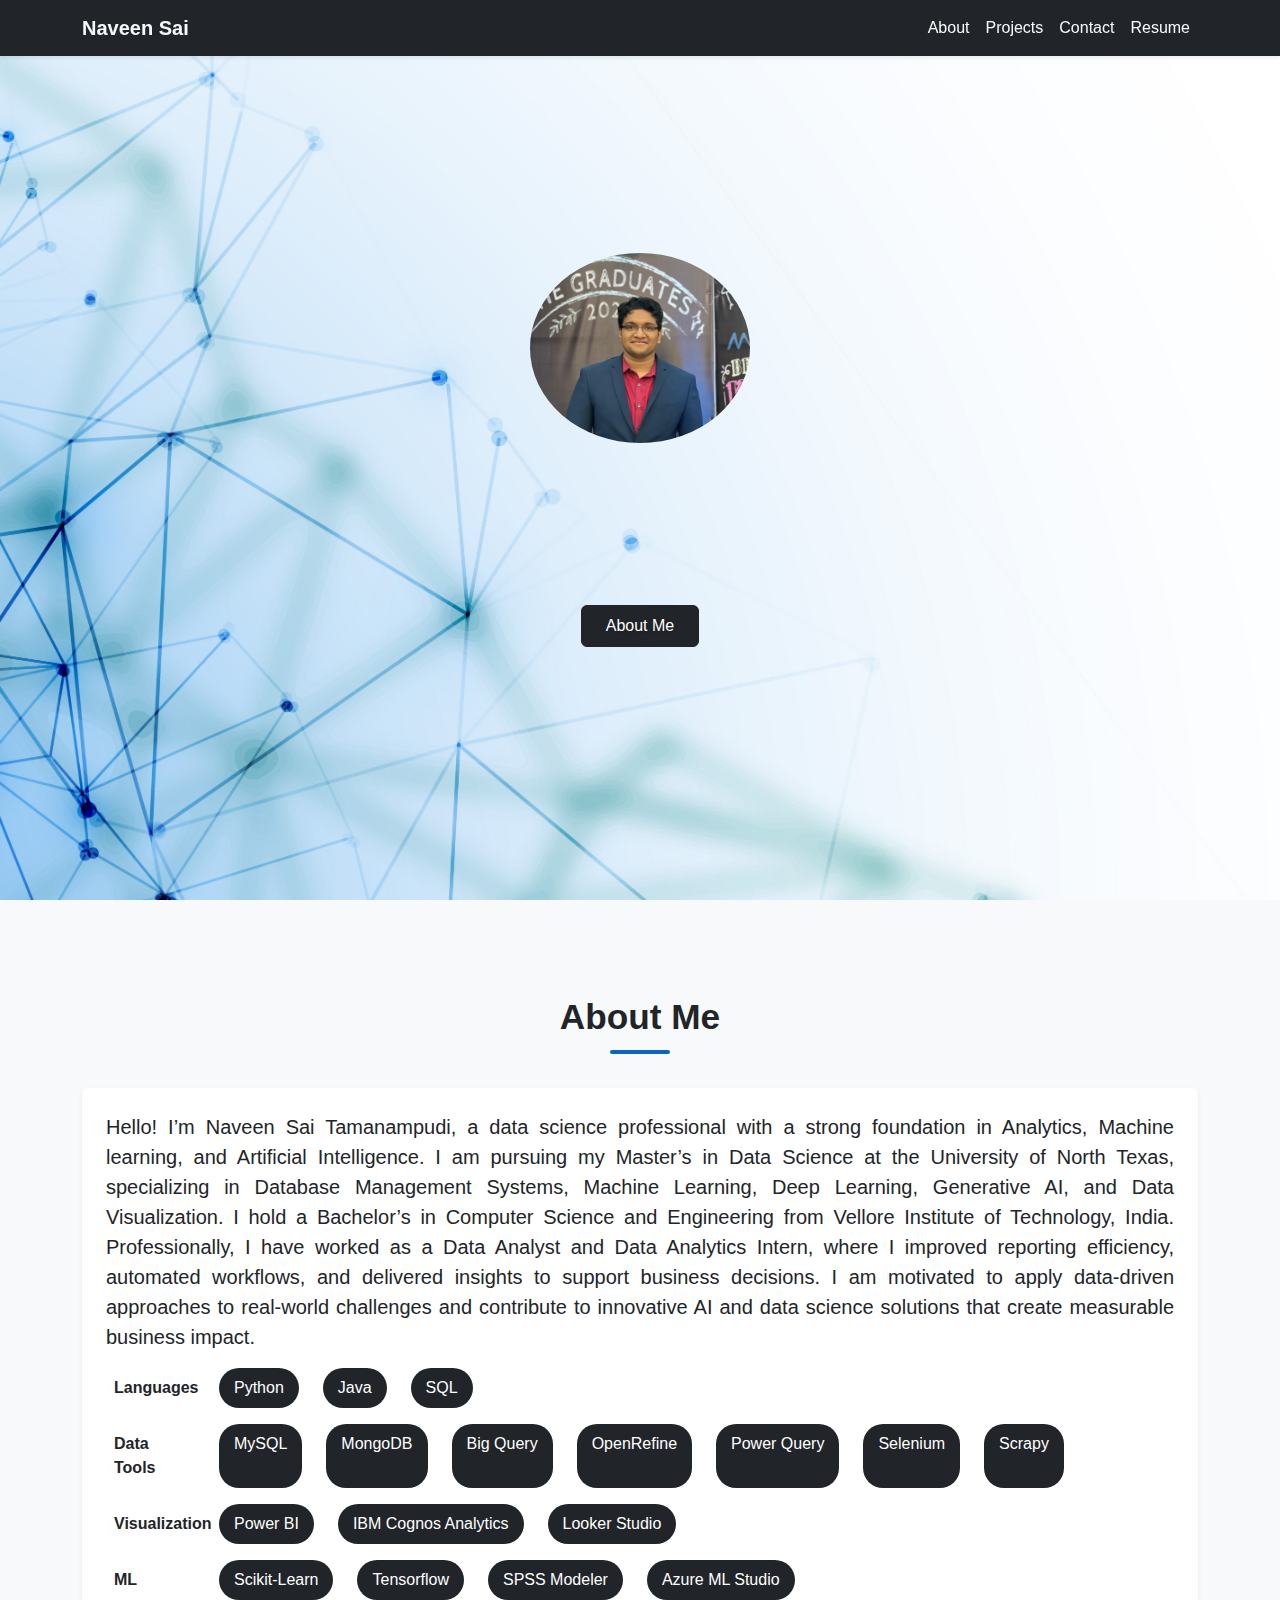
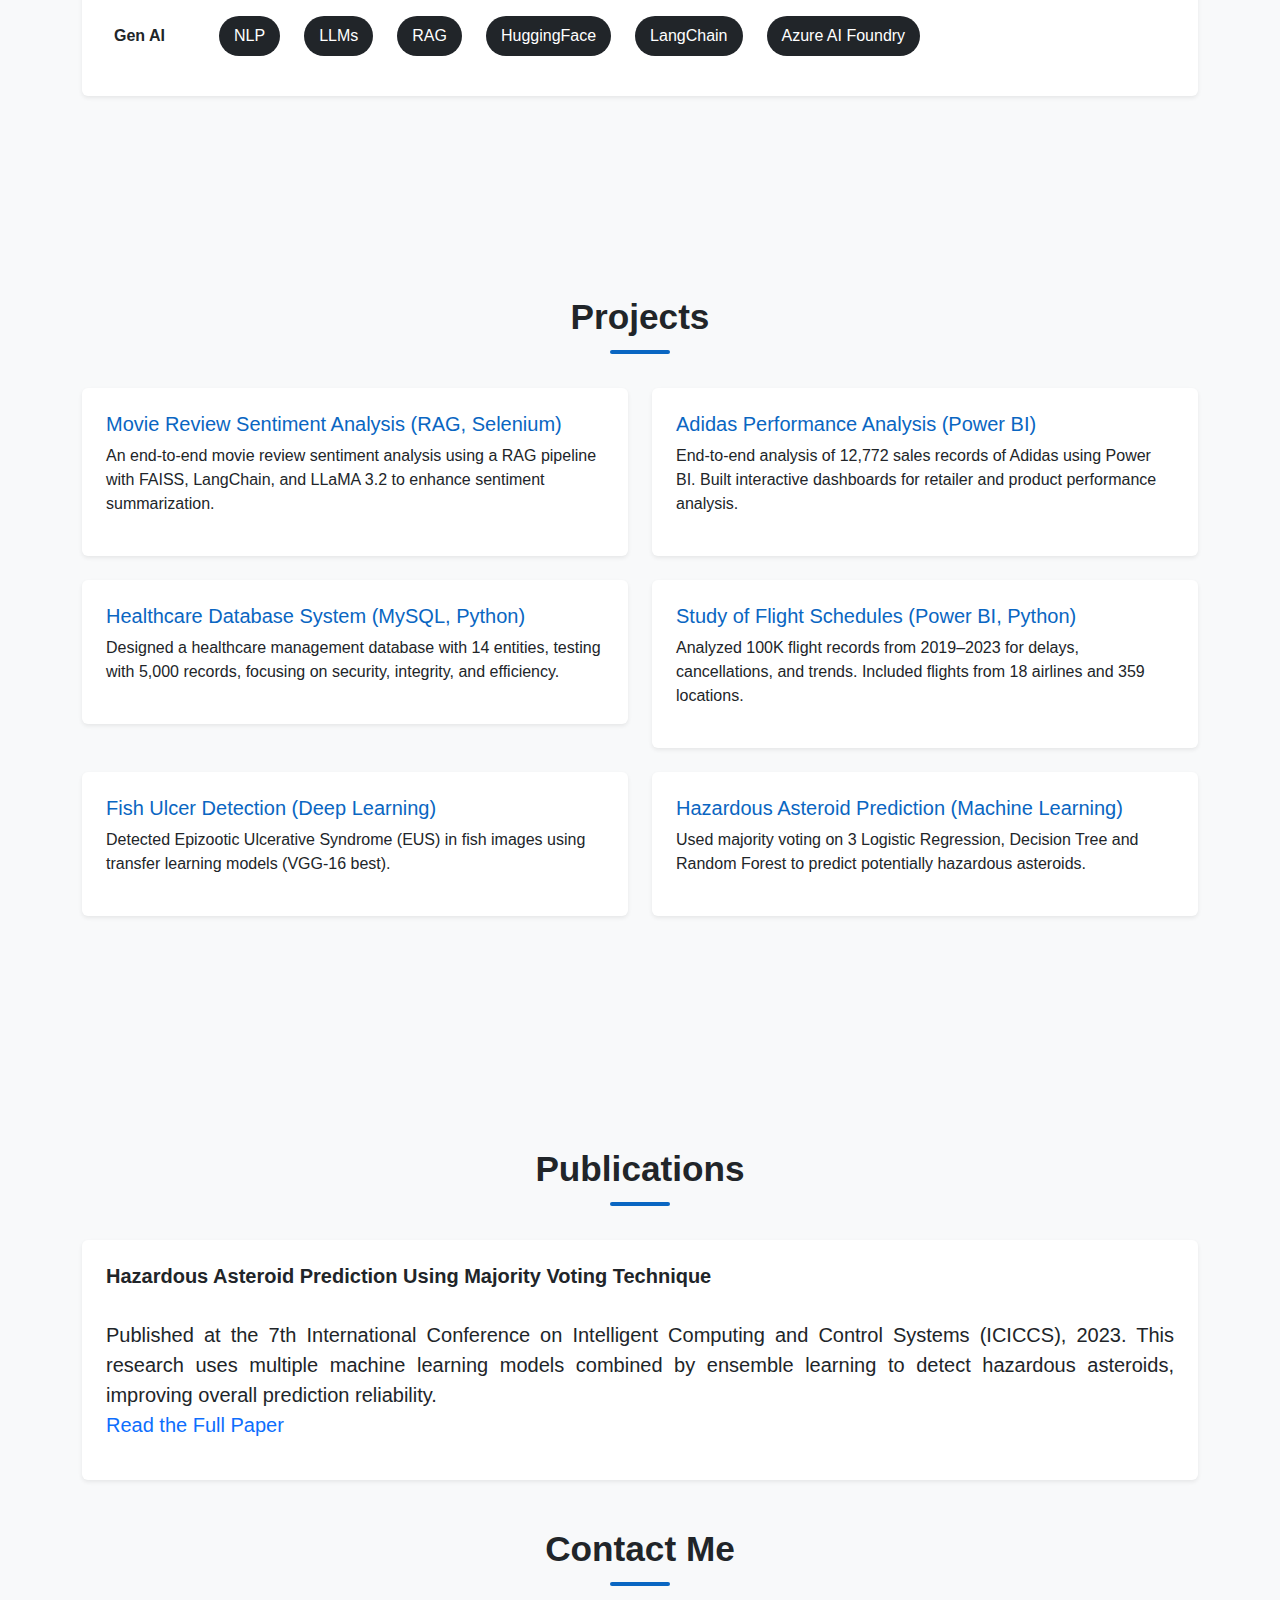
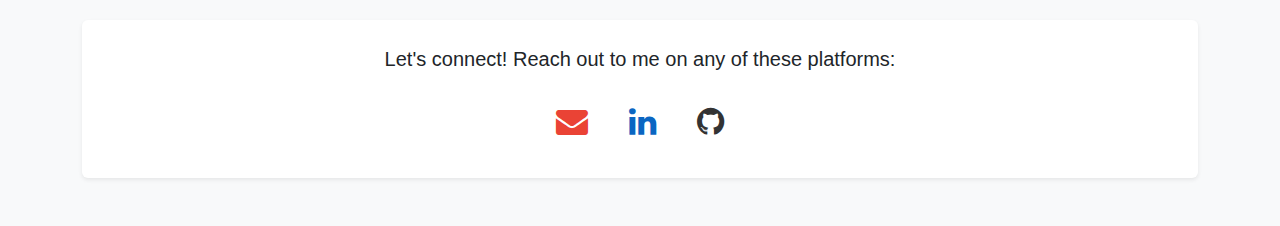
<file: index.html>
<!DOCTYPE html>
<html lang="en">
<head>
  <meta charset="UTF-8" />
  <meta name="viewport" content="width=device-width, initial-scale=1.0" />
  <title>Naveen Sai Tamanampudi | Portfolio</title>
  <link href="https://cdn.jsdelivr.net/npm/bootstrap@5.3.0/dist/css/bootstrap.min.css" rel="stylesheet">
  <link href="style.css" rel="stylesheet">
  <link rel="stylesheet" href="https://cdnjs.cloudflare.com/ajax/libs/font-awesome/4.7.0/css/font-awesome.min.css">
  <script src="https://cdn.jsdelivr.net/npm/bootstrap@5.3.0/dist/js/bootstrap.bundle.min.js"></script>
</head>
<body data-bs-spy="scroll" data-bs-target="#navbar" data-bs-offset="70">

  <nav id="navbar" class="navbar navbar-expand-lg navbar-light bg-dark fixed-top shadow-sm">
    <div class="container">
      <a class="navbar-brand fw-bold text-light" href="index.html#home">Naveen Sai</a>
      <button class="navbar-toggler bg-light" type="button" data-bs-toggle="collapse" data-bs-target="#navContent">
        <span class="navbar-toggler-icon"></span>
      </button>
      <div class="collapse navbar-collapse justify-content-end" id="navContent">
        <ul class="navbar-nav">
        <li class="nav-item"><a class="nav-link text-light" href="index.html#about">About</a></li>
        <li class="nav-item"><a class="nav-link text-light" href="index.html#projects">Projects</a></li>
        <li class="nav-item"><a class="nav-link text-light" href="index.html#contact">Contact</a></li>
        <li class="nav-item">
          <a class="nav-link text-light" href="static/Resume_AIEngineer.pdf" download>Resume</a>
        </li>
      </ul>
    </div>
  </div>
</nav>

<header id="home" class="d-flex align-items-center justify-content-center" style="height:100vh; background: url('static/Background.jpg') no-repeat center center/cover;">
  <div class="text-center">
    <img src="static/Naveen.jpg" class="rounded-circle mb-4" width="220" height="190" alt="Naveen Sai Tamanampudi">
    <h1 class="display-4 fw-bold">Hi, I'm Naveen Sai</h1>
    <p class="lead text-muted">Turning complex data into actionable insights with Machine Learning, Generative AI, and Visualization</p>
    <a href="index.html#about" class="btn btn-dark mt-3 px-4 py-2">About Me</a>
  </div>
</header>

<section id="about" class="py-5 bg-light" style="min-height:100vh;">
  <div class="container">
    <h2 class="text-center mb-4 pt-5">About Me</h2>
    <div class="row justify-content-center">
      <div class="col-lg-12">
        <div class="p-4 shadow-sm rounded bg-white">
          <p class="lead text-justify">
            Hello! I’m Naveen Sai Tamanampudi, a data science professional with a strong foundation in Analytics, Machine learning, and Artificial Intelligence. I am pursuing my Master’s in Data Science at the University of North Texas, specializing in Database Management Systems, Machine Learning, Deep Learning, Generative AI, and Data Visualization.
            I hold a Bachelor’s in Computer Science and Engineering from Vellore Institute of Technology, India. Professionally, I have worked as a Data Analyst and Data Analytics Intern, where I improved reporting efficiency, automated workflows, and delivered insights to support business decisions.
            I am motivated to apply data-driven approaches to real-world challenges and contribute to innovative AI and data science solutions that create measurable business impact.
          </p>
              <ul class="list-unstyled d-flex flex-wrap gap-4">
                <li class="bg-white text-dark p-2 rounded col-lg-1"><strong>Languages</strong></li>
                <li class="skill-badge">Python</li>
                <li class="skill-badge">Java</li>
                <li class="skill-badge">SQL</li>
              </ul>
              <ul class="list-unstyled d-flex flex-wrap gap-4">
                <li class="bg-white text-dark p-2 rounded col-lg-1"><strong>Data Tools</strong></li>
                <li class="skill-badge">MySQL</li>
                <li class="skill-badge">MongoDB</li>
                <li class="skill-badge">Big Query</li>
                <li class="skill-badge">OpenRefine</li>
                <li class="skill-badge">Power Query</li>
                <li class="skill-badge">Selenium</li>
                <li class="skill-badge">Scrapy</li>
              </ul>
              <ul class="list-unstyled d-flex flex-wrap gap-4">
                <li class="bg-white text-dark p-2 rounded col-lg-1"><strong>Visualization</strong></li>
                <li class="skill-badge">Power BI</li>
                <li class="skill-badge">IBM Cognos Analytics</li>
                <li class="skill-badge">Looker Studio</li>
              </ul>
              <ul class="list-unstyled d-flex flex-wrap gap-4">
                <li class="bg-white text-dark p-2 rounded col-lg-1"><strong>ML</strong></li>
                <li class="skill-badge">Scikit-Learn</li>
                <li class="skill-badge">Tensorflow</li>
                <li class="skill-badge">SPSS Modeler</li>
                <li class="skill-badge">Azure ML Studio</li>
              </ul>
              <ul class="list-unstyled d-flex flex-wrap gap-4">
                <li class="bg-white text-dark p-2 rounded col-lg-1"><strong>Gen AI</strong></li>
                <li class="skill-badge">NLP</li>
                <li class="skill-badge">LLMs</li>
                <li class="skill-badge">RAG</li>
                <li class="skill-badge">HuggingFace</li>
                <li class="skill-badge">LangChain</li>
                <li class="skill-badge">Azure AI Foundry</li>
              </ul>
        </div>
      </div>
    </div>
  </div>
</section>

<section id="projects" class="py-5 bg-light" style="min-height:100vh;">
  <div class="container">
    <h2 class="text-center mb-4 pt-5">Projects</h2>
    <div class="row gy-4">

      <div class="col-md-6">
        <a href="project1.html" class="link-dark">
        <div class="p-4 shadow-sm rounded bg-white project">
          <h5 style="color:#0A66C2">Movie Review Sentiment Analysis (RAG, Selenium)</h5>
          <p>An end-to-end movie review sentiment analysis using a RAG pipeline with FAISS, LangChain, and LLaMA 3.2 to enhance sentiment summarization.</p>

        </div>
      </a>
      </div>

      <div class="col-md-6">
        <a href="project2.html" class="link-dark">
        <div class="p-4 shadow-sm rounded bg-white project">
          <h5 style="color:#0A66C2">Adidas Performance Analysis (Power BI)</h5>
          <p>End-to-end analysis of 12,772 sales records of Adidas using Power BI. Built interactive dashboards for retailer and product performance analysis.</p>
        </div>
      </a>
      </div>
      
      <div class="col-md-6">
        <a href="project3.html" class="link-dark">
        <div class="p-4 shadow-sm rounded bg-white project">
          <h5 style="color:#0A66C2">Healthcare Database System (MySQL, Python)</h5>
          <p>Designed a healthcare management database with 14 entities, testing with 5,000 records, focusing on security, integrity, and efficiency.</p>
        </div>
        </a>
      </div>

      <div class="col-md-6">
        <a href="project4.html" class="link-dark">
        <div class="p-4 shadow-sm rounded bg-white project">
          <h5 style="color:#0A66C2">Study of Flight Schedules (Power BI, Python)</h5>
          <p>Analyzed 100K flight records from 2019–2023 for delays, cancellations, and trends. Included flights from 18 airlines and 359 locations.</p>
        </div>
        </a>
      </div>

      <div class="col-md-6">
        <a href="project5.html" class="link-dark">
        <div class="p-4 shadow-sm rounded bg-white project">
          <h5 style="color:#0A66C2">Fish Ulcer Detection (Deep Learning)</h5>
          <p>Detected Epizootic Ulcerative Syndrome (EUS) in fish images using transfer learning models (VGG-16 best).</p>
        </div>
        </a>
      </div>

      <div class="col-md-6">
        <a href="project7.html" class="link-dark">
        <div class="p-4 shadow-sm rounded bg-white project">
          <h5 style="color:#0A66C2">Hazardous Asteroid Prediction (Machine Learning)</h5>
          <p>Used majority voting on 3 Logistic Regression, Decision Tree and Random Forest to predict potentially hazardous asteroids.</p>
        </div>
        </a>
      </div>

    </div>
  </div>
</section>


<section id="contact" class="py-5 bg-light">
  <div class="container">
    <h2 class="text-center mb-4">Publications</h2>
    <div class="row justify-content-center">
      <div class="col-lg-12">
        <div class="p-4 shadow-sm rounded bg-white">
          <h5><strong>Hazardous Asteroid Prediction Using Majority Voting Technique</strong></h5>
          <br>
          <p class="lead text-justify">
            Published at the 7th International Conference on Intelligent Computing and Control Systems (ICICCS), 2023.
            This research uses multiple machine learning models combined by ensemble learning to detect hazardous asteroids, improving overall prediction reliability.
            <br>
            <a href="https://doi.org/10.1109/ICICCS56967.2023.10142288" target="_blank">Read the Full Paper</a>
          </p>
        </div>
      </div>
    </div>
  </div>
  <br><br>
  <div class="container contact"> 
    <h2 class="text-center mb-4">Contact Me</h2> 
    <div class="row justify-content-center"> 
      <div class="col-lg-12"> 
        <div class="p-4 shadow-sm rounded bg-white text-center"> 
          <p class="lead mb-4"> Let's connect! Reach out to me on any of these platforms: </p> 
          <div class="mb-2"> 
            <a href="mailto:t.naveensai4@gmail.com" class="mx-3" title="Email" target="_blank" style="font-size:2rem; color:#EA4335;"> 
              <i class="fa fa-envelope"></i> 
            </a> 
            <a href="https://www.linkedin.com/in/naveen-sai-tamanampudi" class="mx-3" title="LinkedIn" target="_blank" style="font-size:2rem; color:#0A66C2;"> 
              <i class="fa fa-linkedin"></i> 
            </a>
            <a href="https://github.com/Naveen-Sai-Tamanampudi" class="mx-3" title="GitHub" target="_blank" style="font-size:2rem; color:#333;"> 
              <i class="fa fa-github"></i> 
            </a>
          </div>
        </div>
      </div>
    </div>
  </div>
</section>
<script>
  // Track which section is active for hero animation
  function getSectionFromHash() {
    return (window.location.hash ? window.location.hash.slice(1) : "home");
  }

  function updateSectionState() {
    const sectionId = getSectionFromHash();
    document.body.setAttribute("data-section", sectionId);
  }

  document.addEventListener("DOMContentLoaded", () => {
    updateSectionState();
  });

  window.addEventListener("hashchange", updateSectionState);
  window.addEventListener("popstate", updateSectionState);

  // Smooth scroll to section after full load if hash is present
  window.addEventListener("load", () => {
    if (window.location.hash) {
      const target = document.querySelector(window.location.hash);
      if (target) {
        // Start from top
        window.scrollTo(0, 0);

        // Then smooth scroll to section
        setTimeout(() => {
          target.scrollIntoView({ behavior: "smooth", block: "start" });
        }, 200); // small delay to let layout stabilize
      }
    }
  });
</script>









</body>
</html>
</file>
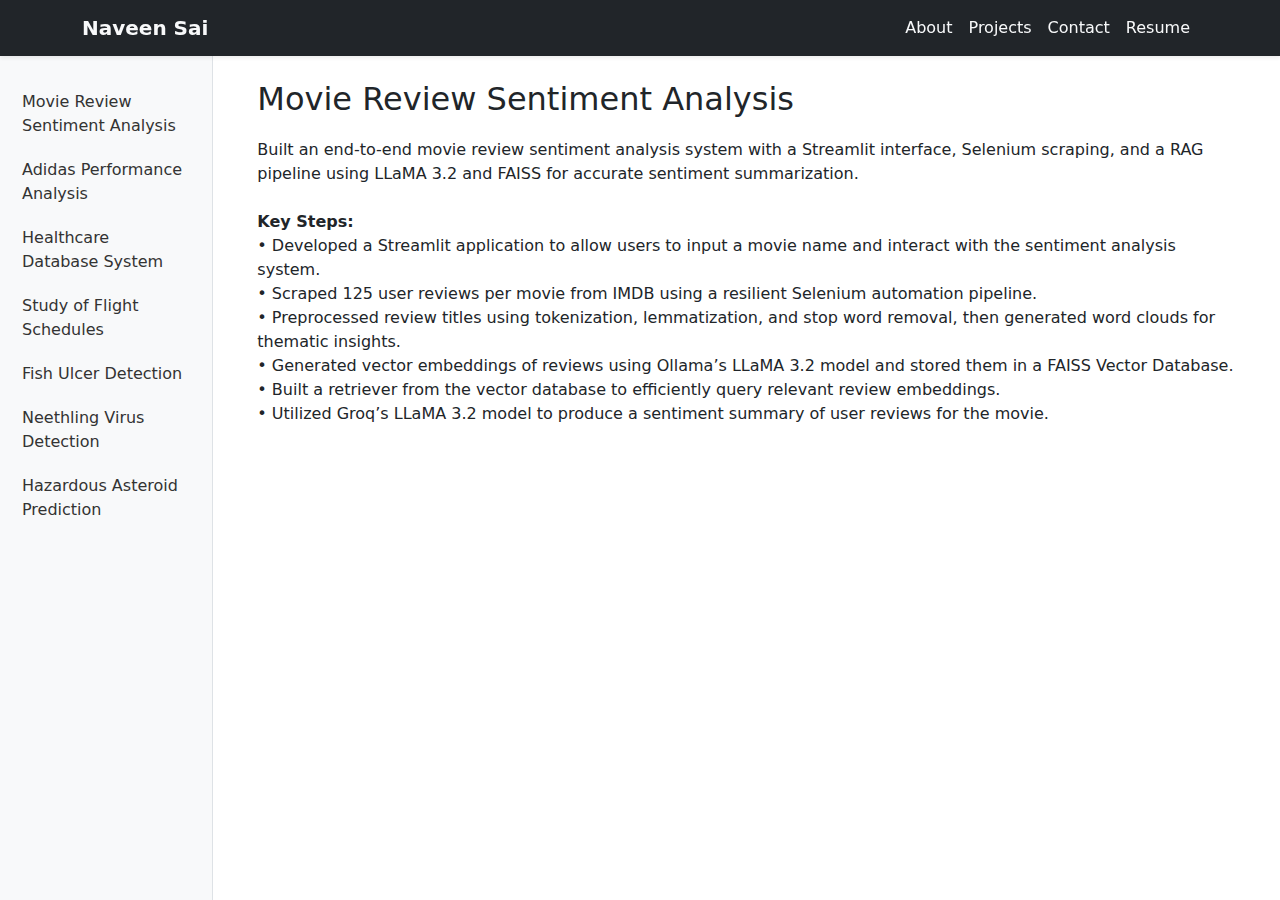
<file: project1.html>
<!DOCTYPE html>
<html lang="en">
<head>
  <meta charset="UTF-8">
  <meta name="viewport" content="width=device-width, initial-scale=1">
  <title>Projects | Naveen Sai Tamanampudi</title>
  <link href="https://cdn.jsdelivr.net/npm/bootstrap@5.3.0/dist/css/bootstrap.min.css" rel="stylesheet">
  <link href="style2.css" rel="stylesheet">
</head>
<body data-bs-spy="scroll" data-bs-target="#projectList" data-bs-offset="80">

<!-- Navbar -->
<nav id="navbar" class="navbar navbar-expand-lg navbar-light bg-dark fixed-top shadow-sm">
    <div class="container">
      <a class="navbar-brand fw-bold text-light" href="index.html#home">Naveen Sai</a>
      <button class="navbar-toggler bg-light" type="button" data-bs-toggle="collapse" data-bs-target="#navContent">
        <span class="navbar-toggler-icon"></span>
      </button>
      <div class="collapse navbar-collapse justify-content-end" id="navContent">
        <ul class="navbar-nav">
        <li class="nav-item"><a class="nav-link text-light" href="index.html#about">About</a></li>
        <li class="nav-item"><a class="nav-link text-light" href="index.html#projects">Projects</a></li>
        <li class="nav-item"><a class="nav-link text-light" href="index.html#contact">Contact</a></li>
        <li class="nav-item">
          <a class="nav-link text-light" href="static/Resume_AIEngineer.pdf" download>Resume</a>
        </li>
      </ul>
    </div>
  </div>
</nav>

<div class="container-fluid">
  <div class="row">
    <!-- Sidebar -->
    <nav class="col-md-3 col-lg-2 d-md-block bg-light sidebar collapse" id="projectList">
      <div class="position-sticky">
        <a href="project1.html">Movie Review Sentiment Analysis</a>
        <a href="project2.html">Adidas Performance Analysis</a>
        <a href="project3.html">Healthcare Database System</a>
        <a href="project4.html">Study of Flight Schedules</a>
        <a href="project5.html">Fish Ulcer Detection</a>
        <a href="project6.html">Neethling Virus Detection</a>
        <a href="project7.html">Hazardous Asteroid Prediction</a>
      </div>
    </nav>

    <!-- Main content -->
    <main class="col-md-9 ms-sm-auto col-lg-10 px-md-4">
      
      <section id="healthcare" class="project-section">
        <h2>Movie Review Sentiment Analysis</h2>
        <p>
          Built an end-to-end movie review sentiment analysis system with a Streamlit interface, Selenium scraping, and a RAG pipeline using LLaMA 3.2 and FAISS for accurate sentiment summarization.
          <br><br>
          <strong>Key Steps:</strong><br>
          • Developed a Streamlit application to allow users to input a movie name and interact with the sentiment analysis system.<br>
          • Scraped 125 user reviews per movie from IMDB using a resilient Selenium automation pipeline.<br>
          • Preprocessed review titles using tokenization, lemmatization, and stop word removal, then generated word clouds for thematic insights.<br>
          • Generated vector embeddings of reviews using Ollama’s LLaMA 3.2 model and stored them in a FAISS Vector Database.<br>
          • Built a retriever from the vector database to efficiently query relevant review embeddings.<br>
          • Utilized Groq’s LLaMA 3.2 model to produce a sentiment summary of user reviews for the movie.
        </p>
      </section>

    </main>
  </div>
</div>

<script src="https://cdn.jsdelivr.net/npm/bootstrap@5.3.0/dist/js/bootstrap.bundle.min.js"></script>
</body>
</html>
</file>
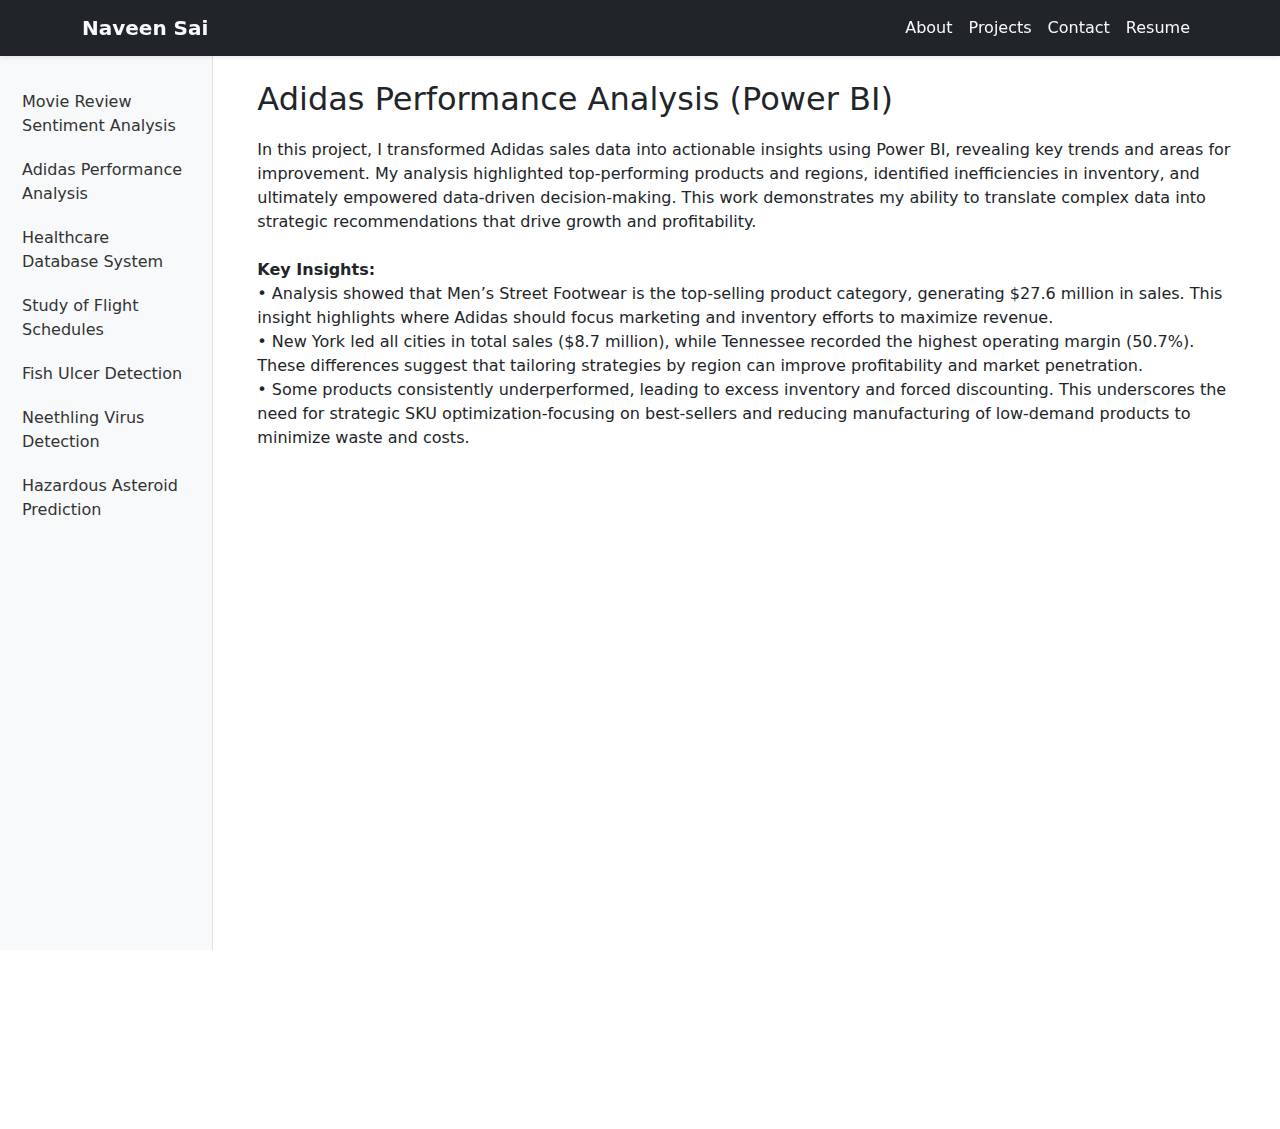
<file: project2.html>
<!DOCTYPE html>
<html lang="en">
<head>
  <meta charset="UTF-8">
  <meta name="viewport" content="width=device-width, initial-scale=1">
  <title>Projects | Naveen Sai Tamanampudi</title>
  <link href="https://cdn.jsdelivr.net/npm/bootstrap@5.3.0/dist/css/bootstrap.min.css" rel="stylesheet">
  <link href="style2.css" rel="stylesheet">
</head>
<body data-bs-spy="scroll" data-bs-target="#projectList" data-bs-offset="80">

<!-- Navbar -->
<nav id="navbar" class="navbar navbar-expand-lg navbar-light bg-dark fixed-top shadow-sm">
    <div class="container">
      <a class="navbar-brand fw-bold text-light" href="index.html#home">Naveen Sai</a>
      <button class="navbar-toggler bg-light" type="button" data-bs-toggle="collapse" data-bs-target="#navContent">
        <span class="navbar-toggler-icon"></span>
      </button>
      <div class="collapse navbar-collapse justify-content-end" id="navContent">
        <ul class="navbar-nav">
        <li class="nav-item"><a class="nav-link text-light" href="index.html#about">About</a></li>
        <li class="nav-item"><a class="nav-link text-light" href="index.html#projects">Projects</a></li>
        <li class="nav-item"><a class="nav-link text-light" href="index.html#contact">Contact</a></li>
        <li class="nav-item">
          <a class="nav-link text-light" href="static/Resume_AIEngineer.pdf" download>Resume</a>
        </li>
      </ul>
    </div>
  </div>
</nav>

<div class="container-fluid">
  <div class="row">
    <!-- Sidebar -->
    <nav class="col-md-3 col-lg-2 d-md-block bg-light sidebar collapse" id="projectList">
      <div class="position-sticky">
        <a href="project1.html">Movie Review Sentiment Analysis</a>
        <a href="project2.html">Adidas Performance Analysis</a>
        <a href="project3.html">Healthcare Database System</a>
        <a href="project4.html">Study of Flight Schedules</a>
        <a href="project5.html">Fish Ulcer Detection</a>
        <a href="project6.html">Neethling Virus Detection</a>
        <a href="project7.html">Hazardous Asteroid Prediction</a>
      </div>
    </nav>

    <!-- Main content -->
    <main class="col-md-9 ms-sm-auto col-lg-10 px-md-4">
      
      <section id="adidas" class="project-section">
        <h2>Adidas Performance Analysis (Power BI)</h2>
        <p>
            In this project, I transformed Adidas sales data into actionable insights using Power BI, revealing key trends and areas for improvement. My analysis highlighted top-performing products and regions, identified inefficiencies in inventory, and ultimately empowered data-driven decision-making. This work demonstrates my ability to translate complex data into strategic recommendations that drive growth and profitability.
          <br><br>
          <strong>Key Insights:</strong><br>
          • Analysis showed that Men’s Street Footwear is the top-selling product category, generating $27.6 million in sales. This insight highlights where Adidas should focus marketing and inventory efforts to maximize revenue.<br>
          • New York led all cities in total sales ($8.7 million), while Tennessee recorded the highest operating margin (50.7%). These differences suggest that tailoring strategies by region can improve profitability and market penetration.<br>
          • Some products consistently underperformed, leading to excess inventory and forced discounting. This underscores the need for strategic SKU optimization-focusing on best-sellers and reducing manufacturing of low-demand products to minimize waste and costs.
        </p>
        <div class="ratio ratio-16x9 my-4">
            <iframe title="Adidas Performance Analysis" width="600" height="373.5" src="https://app.powerbi.com/view?r=eyJrIjoiNmZhNDk5NWItNDQ5NC00OTJkLThiNzgtOWM1ODE4OGQ4N2MwIiwidCI6IjcwZGUxOTkyLTA3YzYtNDgwZi1hMzE4LWExYWZjYmEwMzk4MyIsImMiOjN9" frameborder="0" allowFullScreen="true"></iframe>
        </div>
      </section>
    </main>
  </div>
</div>

<script src="https://cdn.jsdelivr.net/npm/bootstrap@5.3.0/dist/js/bootstrap.bundle.min.js"></script>
</body>
</html>
</file>
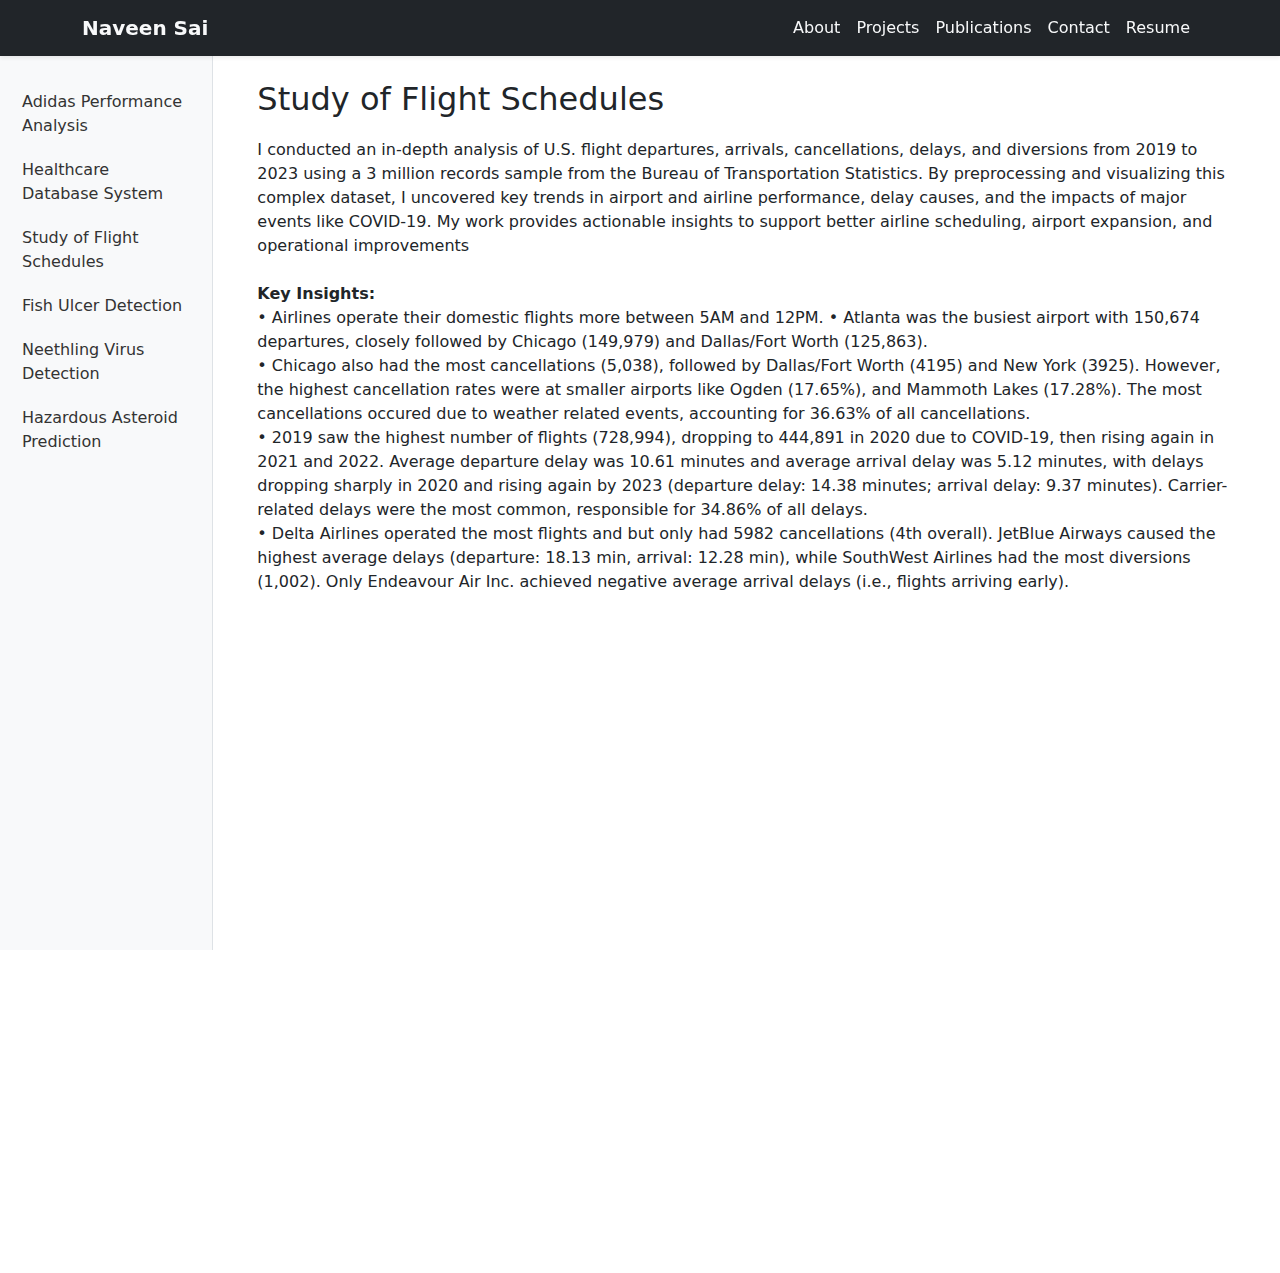
<file: project3.html>
<!DOCTYPE html>
<html lang="en">
<head>
  <meta charset="UTF-8">
  <meta name="viewport" content="width=device-width, initial-scale=1">
  <title>Projects | Naveen Sai Tamanampudi</title>
  <link href="https://cdn.jsdelivr.net/npm/bootstrap@5.3.0/dist/css/bootstrap.min.css" rel="stylesheet">
  <link href="style2.css" rel="stylesheet">
</head>
<body data-bs-spy="scroll" data-bs-target="#projectList" data-bs-offset="80">

<!-- Navbar -->
<nav id="navbar" class="navbar navbar-expand-lg navbar-light bg-dark fixed-top shadow-sm">
    <div class="container">
      <a class="navbar-brand fw-bold text-light" href="index.html#home">Naveen Sai</a>
      <button class="navbar-toggler bg-light" type="button" data-bs-toggle="collapse" data-bs-target="#navContent">
        <span class="navbar-toggler-icon"></span>
      </button>
      <div class="collapse navbar-collapse justify-content-end" id="navContent">
        <ul class="navbar-nav">
          <li class="nav-item"><a class="nav-link text-light" href="index.html#about">About</a></li>
          <li class="nav-item"><a class="nav-link text-light" href="index.html#projects">Projects</a></li>
          <li class="nav-item"><a class="nav-link text-light" href="index.html#publications">Publications</a></li>
          <li class="nav-item"><a class="nav-link text-light" href="index.html#contact">Contact</a></li>
          <li class="nav-item">
            <a class="nav-link text-light" href="static/Resume_April.pdf" download>Resume</a>
          </li>
        </ul>
      </div>
    </div>
  </nav>

<div class="container-fluid">
  <div class="row">
    <!-- Sidebar -->
    <nav class="col-md-3 col-lg-2 d-md-block bg-light sidebar collapse" id="projectList">
      <div class="position-sticky">
        <a href="project1.html">Adidas Performance Analysis</a>
        <a href="project2.html">Healthcare Database System</a>
        <a href="project3.html">Study of Flight Schedules</a>
        <a href="project4.html">Fish Ulcer Detection</a>
        <a href="project5.html">Neethling Virus Detection</a>
        <a href="project6.html">Hazardous Asteroid Prediction</a>
      </div>
    </nav>

    <!-- Main content -->
    <main class="col-md-9 ms-sm-auto col-lg-10 px-md-4">
      <section id="flight" class="project-section">
        <h2>Study of Flight Schedules</h2>
        <p>
          I conducted an in-depth analysis of U.S. flight departures, arrivals, cancellations, delays, and diversions from 2019 to 2023 using a 3 million records sample from the Bureau of Transportation Statistics. By preprocessing and visualizing this complex dataset, I uncovered key trends in airport and airline performance, delay causes, and the impacts of major events like COVID-19. My work provides actionable insights to support better airline scheduling, airport expansion, and operational improvements
          <br><br>
          <strong>Key Insights:</strong><br>
          • Airlines operate their domestic flights more between 5AM and 12PM.
          • Atlanta was the busiest airport with 150,674 departures, closely followed by Chicago (149,979) and Dallas/Fort Worth (125,863).<br>
          • Chicago also had the most cancellations (5,038), followed by Dallas/Fort Worth (4195) and New York (3925). However, the highest cancellation rates were at smaller airports like Ogden (17.65%), and Mammoth Lakes (17.28%). The most cancellations occured due to weather related events, accounting for 36.63% of all cancellations.<br>
          • 2019 saw the highest number of flights (728,994), dropping to 444,891 in 2020 due to COVID-19, then rising again in 2021 and 2022. Average departure delay was 10.61 minutes and average arrival delay was 5.12 minutes, with delays dropping sharply in 2020 and rising again by 2023 (departure delay: 14.38 minutes; arrival delay: 9.37 minutes). Carrier-related delays were the most common, responsible for 34.86% of all delays.<br>
          • Delta Airlines operated the most flights and but only had 5982 cancellations (4th overall). JetBlue Airways caused the highest average delays (departure: 18.13 min, arrival: 12.28 min), while SouthWest Airlines had the most diversions (1,002). Only Endeavour Air Inc. achieved negative average arrival delays (i.e., flights arriving early).
        </p>
        <div class="ratio ratio-16x9 my-4">
          <iframe title="Study of Flight Schedules" width="600" height="373.5" src="https://app.powerbi.com/view?r=eyJrIjoiMDFlOTgwZGItNWRiNi00MmE3LWFjZmItNDRiNjkzMzMxYzA1IiwidCI6IjcwZGUxOTkyLTA3YzYtNDgwZi1hMzE4LWExYWZjYmEwMzk4MyIsImMiOjN9&pageName=ReportSection" frameborder="0" allowFullScreen="true"></iframe>
          </div>
      </section>

    </main>
  </div>
</div>

<script src="https://cdn.jsdelivr.net/npm/bootstrap@5.3.0/dist/js/bootstrap.bundle.min.js"></script>
</body>
</html>
</file>
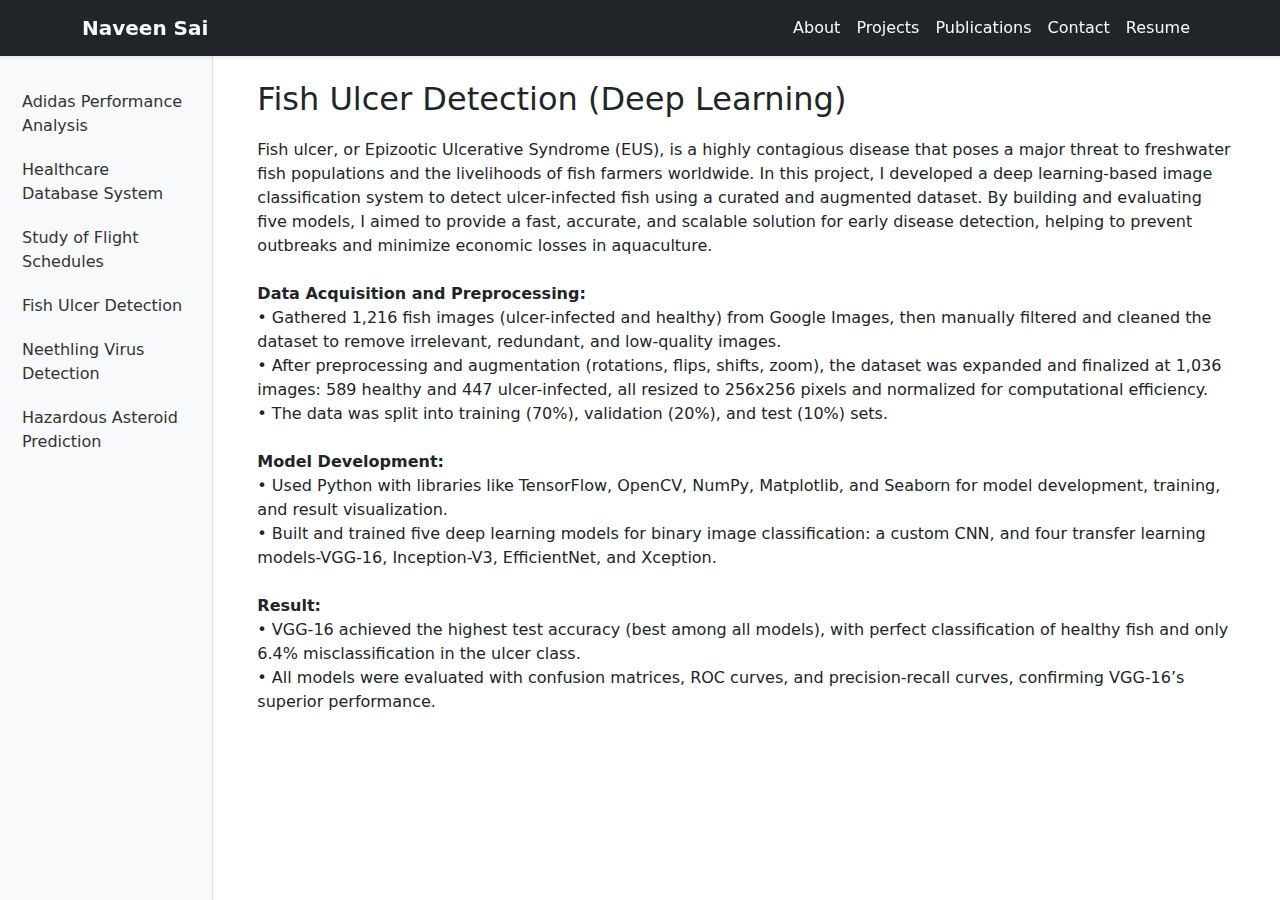
<file: project4.html>
<!DOCTYPE html>
<html lang="en">
<head>
  <meta charset="UTF-8">
  <meta name="viewport" content="width=device-width, initial-scale=1">
  <title>Projects | Naveen Sai Tamanampudi</title>
  <link href="https://cdn.jsdelivr.net/npm/bootstrap@5.3.0/dist/css/bootstrap.min.css" rel="stylesheet">
  <link href="style2.css" rel="stylesheet">
</head>
<body data-bs-spy="scroll" data-bs-target="#projectList" data-bs-offset="80">

<!-- Navbar -->
<nav id="navbar" class="navbar navbar-expand-lg navbar-light bg-dark fixed-top shadow-sm">
    <div class="container">
      <a class="navbar-brand fw-bold text-light" href="index.html#home">Naveen Sai</a>
      <button class="navbar-toggler bg-light" type="button" data-bs-toggle="collapse" data-bs-target="#navContent">
        <span class="navbar-toggler-icon"></span>
      </button>
      <div class="collapse navbar-collapse justify-content-end" id="navContent">
        <ul class="navbar-nav">
          <li class="nav-item"><a class="nav-link text-light" href="index.html#about">About</a></li>
          <li class="nav-item"><a class="nav-link text-light" href="index.html#projects">Projects</a></li>
          <li class="nav-item"><a class="nav-link text-light" href="index.html#publications">Publications</a></li>
          <li class="nav-item"><a class="nav-link text-light" href="index.html#contact">Contact</a></li>
          <li class="nav-item">
            <a class="nav-link text-light" href="static/Resume_April.pdf" download>Resume</a>
          </li>
        </ul>
      </div>
    </div>
  </nav>

<div class="container-fluid">
  <div class="row">
    <!-- Sidebar -->
    <nav class="col-md-3 col-lg-2 d-md-block bg-light sidebar collapse" id="projectList">
      <div class="position-sticky">
        <a href="project1.html">Adidas Performance Analysis</a>
        <a href="project2.html">Healthcare Database System</a>
        <a href="project3.html">Study of Flight Schedules</a>
        <a href="project4.html">Fish Ulcer Detection</a>
        <a href="project5.html">Neethling Virus Detection</a>
        <a href="project6.html">Hazardous Asteroid Prediction</a>
      </div>
    </nav>

    <!-- Main content -->
    <main class="col-md-9 ms-sm-auto col-lg-10 px-md-4">

      <section id="fish" class="project-section">
        <h2>Fish Ulcer Detection (Deep Learning)</h2>
        Fish ulcer, or Epizootic Ulcerative Syndrome (EUS), is a highly contagious disease that poses a major threat to freshwater fish populations and the livelihoods of fish farmers worldwide. In this project, I developed a deep learning-based image classification system to detect ulcer-infected fish using a curated and augmented dataset. By building and evaluating five models, I aimed to provide a fast, accurate, and scalable solution for early disease detection, helping to prevent outbreaks and minimize economic losses in aquaculture.<br><br>
        <p>
          <strong>Data Acquisition and Preprocessing:</strong><br>
          • Gathered 1,216 fish images (ulcer-infected and healthy) from Google Images, then manually filtered and cleaned the dataset to remove irrelevant, redundant, and low-quality images.<br>
          • After preprocessing and augmentation (rotations, flips, shifts, zoom), the dataset was expanded and finalized at 1,036 images: 589 healthy and 447 ulcer-infected, all resized to 256x256 pixels and normalized for computational efficiency.<br>
          • The data was split into training (70%), validation (20%), and test (10%) sets.<br><br>
          <strong>Model Development:</strong><br>
          • Used Python with libraries like TensorFlow, OpenCV, NumPy, Matplotlib, and Seaborn for model development, training, and result visualization.<br>
          • Built and trained five deep learning models for binary image classification: a custom CNN, and four transfer learning models-VGG-16, Inception-V3, EfficientNet, and Xception.<br><br>
          <strong>Result:</strong><br>
          • VGG-16 achieved the highest test accuracy (best among all models), with perfect classification of healthy fish and only 6.4% misclassification in the ulcer class.<br>
          • All models were evaluated with confusion matrices, ROC curves, and precision-recall curves, confirming VGG-16’s superior performance.
        </p>
      </section>

    </main>
  </div>
</div>

<script src="https://cdn.jsdelivr.net/npm/bootstrap@5.3.0/dist/js/bootstrap.bundle.min.js"></script>
</body>
</html>
</file>
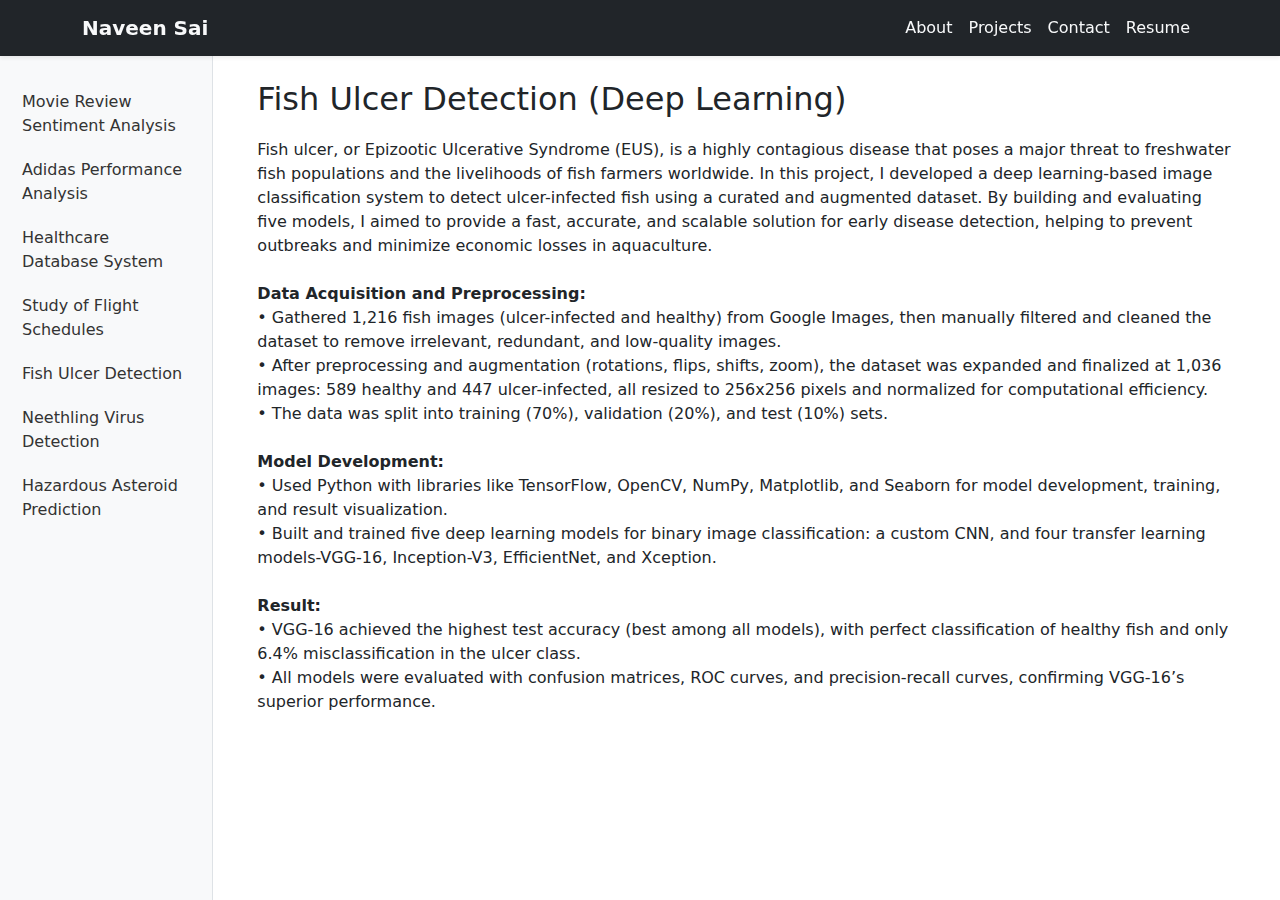
<file: project5.html>
<!DOCTYPE html>
<html lang="en">
<head>
  <meta charset="UTF-8">
  <meta name="viewport" content="width=device-width, initial-scale=1">
  <title>Projects | Naveen Sai Tamanampudi</title>
  <link href="https://cdn.jsdelivr.net/npm/bootstrap@5.3.0/dist/css/bootstrap.min.css" rel="stylesheet">
  <link href="style2.css" rel="stylesheet">
</head>
<body data-bs-spy="scroll" data-bs-target="#projectList" data-bs-offset="80">

<!-- Navbar -->
<nav id="navbar" class="navbar navbar-expand-lg navbar-light bg-dark fixed-top shadow-sm">
    <div class="container">
      <a class="navbar-brand fw-bold text-light" href="index.html#home">Naveen Sai</a>
      <button class="navbar-toggler bg-light" type="button" data-bs-toggle="collapse" data-bs-target="#navContent">
        <span class="navbar-toggler-icon"></span>
      </button>
      <div class="collapse navbar-collapse justify-content-end" id="navContent">
        <ul class="navbar-nav">
        <li class="nav-item"><a class="nav-link text-light" href="index.html#about">About</a></li>
        <li class="nav-item"><a class="nav-link text-light" href="index.html#projects">Projects</a></li>
        <li class="nav-item"><a class="nav-link text-light" href="index.html#contact">Contact</a></li>
        <li class="nav-item">
          <a class="nav-link text-light" href="static/Resume_AIEngineer.pdf" download>Resume</a>
        </li>
      </ul>
    </div>
  </div>
</nav>

<div class="container-fluid">
  <div class="row">
    <!-- Sidebar -->
    <nav class="col-md-3 col-lg-2 d-md-block bg-light sidebar collapse" id="projectList">
      <div class="position-sticky">
        <a href="project1.html">Movie Review Sentiment Analysis</a>
        <a href="project2.html">Adidas Performance Analysis</a>
        <a href="project3.html">Healthcare Database System</a>
        <a href="project4.html">Study of Flight Schedules</a>
        <a href="project5.html">Fish Ulcer Detection</a>
        <a href="project6.html">Neethling Virus Detection</a>
        <a href="project7.html">Hazardous Asteroid Prediction</a>
      </div>
    </nav>

    <!-- Main content -->
    <main class="col-md-9 ms-sm-auto col-lg-10 px-md-4">

      <section id="fish" class="project-section">
        <h2>Fish Ulcer Detection (Deep Learning)</h2>
        Fish ulcer, or Epizootic Ulcerative Syndrome (EUS), is a highly contagious disease that poses a major threat to freshwater fish populations and the livelihoods of fish farmers worldwide. In this project, I developed a deep learning-based image classification system to detect ulcer-infected fish using a curated and augmented dataset. By building and evaluating five models, I aimed to provide a fast, accurate, and scalable solution for early disease detection, helping to prevent outbreaks and minimize economic losses in aquaculture.<br><br>
        <p>
          <strong>Data Acquisition and Preprocessing:</strong><br>
          • Gathered 1,216 fish images (ulcer-infected and healthy) from Google Images, then manually filtered and cleaned the dataset to remove irrelevant, redundant, and low-quality images.<br>
          • After preprocessing and augmentation (rotations, flips, shifts, zoom), the dataset was expanded and finalized at 1,036 images: 589 healthy and 447 ulcer-infected, all resized to 256x256 pixels and normalized for computational efficiency.<br>
          • The data was split into training (70%), validation (20%), and test (10%) sets.<br><br>
          <strong>Model Development:</strong><br>
          • Used Python with libraries like TensorFlow, OpenCV, NumPy, Matplotlib, and Seaborn for model development, training, and result visualization.<br>
          • Built and trained five deep learning models for binary image classification: a custom CNN, and four transfer learning models-VGG-16, Inception-V3, EfficientNet, and Xception.<br><br>
          <strong>Result:</strong><br>
          • VGG-16 achieved the highest test accuracy (best among all models), with perfect classification of healthy fish and only 6.4% misclassification in the ulcer class.<br>
          • All models were evaluated with confusion matrices, ROC curves, and precision-recall curves, confirming VGG-16’s superior performance.
        </p>
      </section>

    </main>
  </div>
</div>

<script src="https://cdn.jsdelivr.net/npm/bootstrap@5.3.0/dist/js/bootstrap.bundle.min.js"></script>
</body>
</html>
</file>
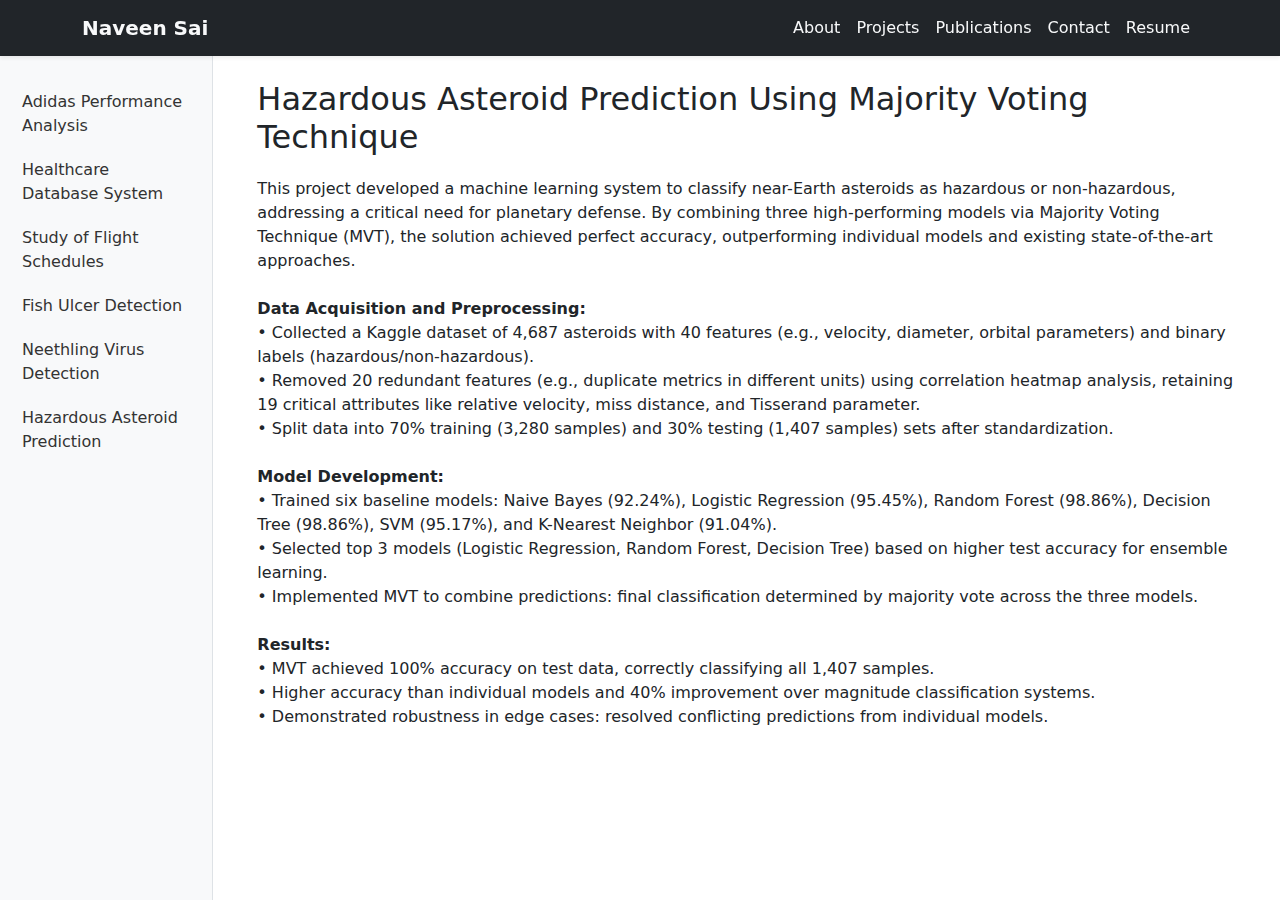
<file: project6.html>
<!DOCTYPE html>
<html lang="en">
<head>
  <meta charset="UTF-8">
  <meta name="viewport" content="width=device-width, initial-scale=1">
  <title>Projects | Naveen Sai Tamanampudi</title>
  <link href="https://cdn.jsdelivr.net/npm/bootstrap@5.3.0/dist/css/bootstrap.min.css" rel="stylesheet">
  <link href="style2.css" rel="stylesheet">
</head>
<body data-bs-spy="scroll" data-bs-target="#projectList" data-bs-offset="80">

<!-- Navbar -->
<nav id="navbar" class="navbar navbar-expand-lg navbar-light bg-dark fixed-top shadow-sm">
    <div class="container">
      <a class="navbar-brand fw-bold text-light" href="index.html#home">Naveen Sai</a>
      <button class="navbar-toggler bg-light" type="button" data-bs-toggle="collapse" data-bs-target="#navContent">
        <span class="navbar-toggler-icon"></span>
      </button>
      <div class="collapse navbar-collapse justify-content-end" id="navContent">
        <ul class="navbar-nav">
          <li class="nav-item"><a class="nav-link text-light" href="index.html#about">About</a></li>
          <li class="nav-item"><a class="nav-link text-light" href="index.html#projects">Projects</a></li>
          <li class="nav-item"><a class="nav-link text-light" href="index.html#publications">Publications</a></li>
          <li class="nav-item"><a class="nav-link text-light" href="index.html#contact">Contact</a></li>
          <li class="nav-item">
            <a class="nav-link text-light" href="static/Resume_April.pdf" download>Resume</a>
          </li>
        </ul>
      </div>
    </div>
  </nav>

<div class="container-fluid">
  <div class="row">
    <!-- Sidebar -->
    <nav class="col-md-3 col-lg-2 d-md-block bg-light sidebar collapse" id="projectList">
      <div class="position-sticky">
        <a href="project1.html">Adidas Performance Analysis</a>
        <a href="project2.html">Healthcare Database System</a>
        <a href="project3.html">Study of Flight Schedules</a>
        <a href="project4.html">Fish Ulcer Detection</a>
        <a href="project5.html">Neethling Virus Detection</a>
        <a href="project6.html">Hazardous Asteroid Prediction</a>
      </div>
    </nav>

    <!-- Main content -->
    <main class="col-md-9 ms-sm-auto col-lg-10 px-md-4">
      
      <section id="asteroid" class="project-section">
        <h2>Hazardous Asteroid Prediction Using Majority Voting Technique</h2>
        This project developed a machine learning system to classify near-Earth asteroids as hazardous or non-hazardous, addressing a critical need for planetary defense. By combining three high-performing models via Majority Voting Technique (MVT), the solution achieved perfect accuracy, outperforming individual models and existing state-of-the-art approaches.<br><br>
        <p>
          <strong>Data Acquisition and Preprocessing:</strong><br>
          • Collected a Kaggle dataset of 4,687 asteroids with 40 features (e.g., velocity, diameter, orbital parameters) and binary labels (hazardous/non-hazardous).<br>
          • Removed 20 redundant features (e.g., duplicate metrics in different units) using correlation heatmap analysis, retaining 19 critical attributes like relative velocity, miss distance, and Tisserand parameter.<br>
          • Split data into 70% training (3,280 samples) and 30% testing (1,407 samples) sets after standardization.<br><br>
          
          <strong>Model Development:</strong><br>
          • Trained six baseline models: Naive Bayes (92.24%), Logistic Regression (95.45%), Random Forest (98.86%), Decision Tree (98.86%), SVM (95.17%), and K-Nearest Neighbor (91.04%).<br>
          • Selected top 3 models (Logistic Regression, Random Forest, Decision Tree) based on higher test accuracy for ensemble learning.<br>
          • Implemented MVT to combine predictions: final classification determined by majority vote across the three models.<br><br>
          
          <strong>Results:</strong><br>
          • MVT achieved 100% accuracy on test data, correctly classifying all 1,407 samples.<br>
          • Higher accuracy than individual models and 40% improvement over magnitude classification systems.<br>
          • Demonstrated robustness in edge cases: resolved conflicting predictions from individual models.<br><br>
        </p>
      </section>
      
    </main>
  </div>
</div>

<script src="https://cdn.jsdelivr.net/npm/bootstrap@5.3.0/dist/js/bootstrap.bundle.min.js"></script>
</body>
</html>
</file>
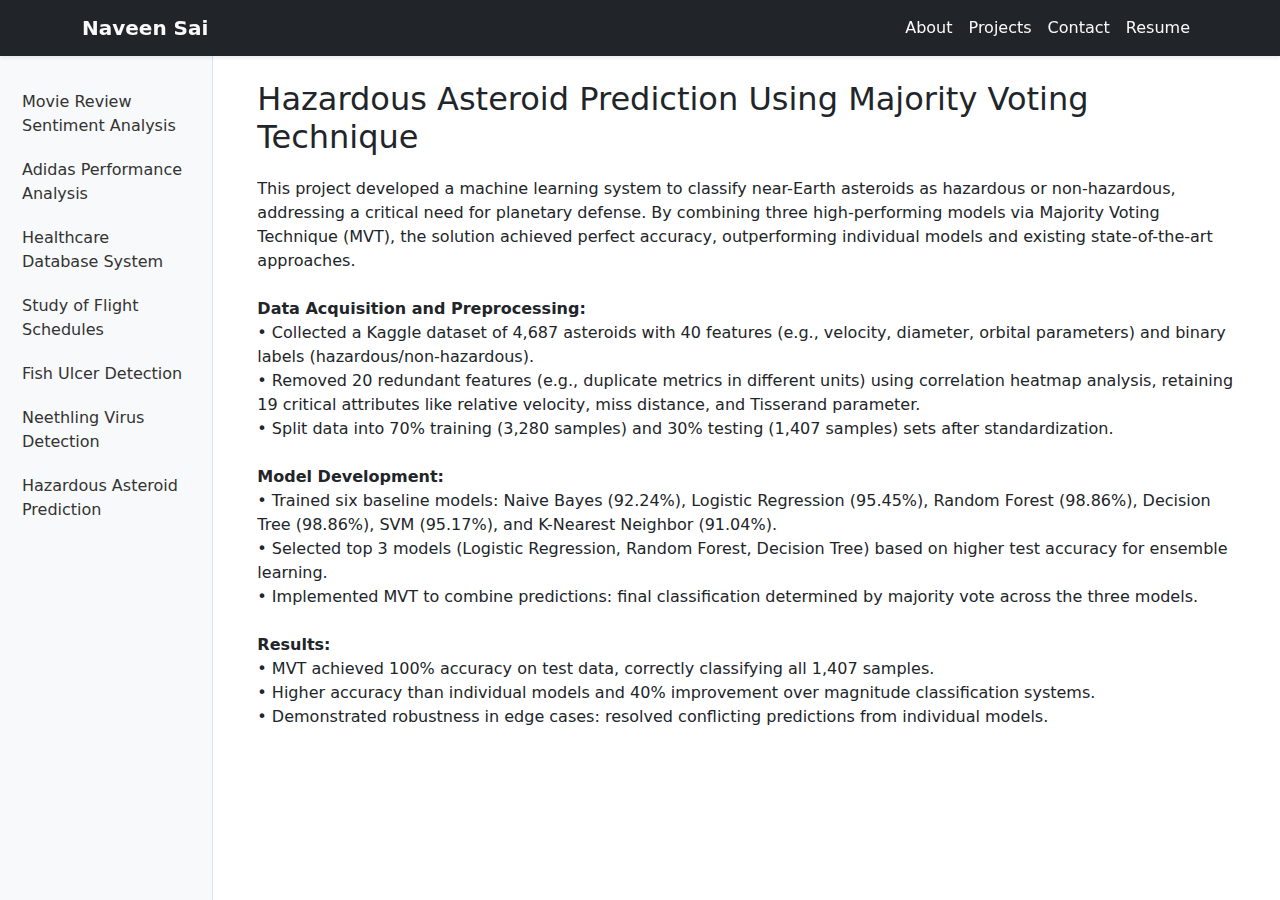
<file: project7.html>
<!DOCTYPE html>
<html lang="en">
<head>
  <meta charset="UTF-8">
  <meta name="viewport" content="width=device-width, initial-scale=1">
  <title>Projects | Naveen Sai Tamanampudi</title>
  <link href="https://cdn.jsdelivr.net/npm/bootstrap@5.3.0/dist/css/bootstrap.min.css" rel="stylesheet">
  <link href="style2.css" rel="stylesheet">
</head>
<body data-bs-spy="scroll" data-bs-target="#projectList" data-bs-offset="80">

<!-- Navbar -->
<nav id="navbar" class="navbar navbar-expand-lg navbar-light bg-dark fixed-top shadow-sm">
    <div class="container">
      <a class="navbar-brand fw-bold text-light" href="index.html#home">Naveen Sai</a>
      <button class="navbar-toggler bg-light" type="button" data-bs-toggle="collapse" data-bs-target="#navContent">
        <span class="navbar-toggler-icon"></span>
      </button>
      <div class="collapse navbar-collapse justify-content-end" id="navContent">
        <ul class="navbar-nav">
        <li class="nav-item"><a class="nav-link text-light" href="index.html#about">About</a></li>
        <li class="nav-item"><a class="nav-link text-light" href="index.html#projects">Projects</a></li>
        <li class="nav-item"><a class="nav-link text-light" href="index.html#contact">Contact</a></li>
        <li class="nav-item">
          <a class="nav-link text-light" href="static/Resume_AIEngineer.pdf" download>Resume</a>
        </li>
      </ul>
    </div>
  </div>
</nav>

<div class="container-fluid">
  <div class="row">
    <!-- Sidebar -->
    <nav class="col-md-3 col-lg-2 d-md-block bg-light sidebar collapse" id="projectList">
      <div class="position-sticky">
        <a href="project1.html">Movie Review Sentiment Analysis</a>
        <a href="project2.html">Adidas Performance Analysis</a>
        <a href="project3.html">Healthcare Database System</a>
        <a href="project4.html">Study of Flight Schedules</a>
        <a href="project5.html">Fish Ulcer Detection</a>
        <a href="project6.html">Neethling Virus Detection</a>
        <a href="project7.html">Hazardous Asteroid Prediction</a>
      </div>
    </nav>

    <!-- Main content -->
    <main class="col-md-9 ms-sm-auto col-lg-10 px-md-4">
      
      <section id="asteroid" class="project-section">
        <h2>Hazardous Asteroid Prediction Using Majority Voting Technique</h2>
        This project developed a machine learning system to classify near-Earth asteroids as hazardous or non-hazardous, addressing a critical need for planetary defense. By combining three high-performing models via Majority Voting Technique (MVT), the solution achieved perfect accuracy, outperforming individual models and existing state-of-the-art approaches.<br><br>
        <p>
          <strong>Data Acquisition and Preprocessing:</strong><br>
          • Collected a Kaggle dataset of 4,687 asteroids with 40 features (e.g., velocity, diameter, orbital parameters) and binary labels (hazardous/non-hazardous).<br>
          • Removed 20 redundant features (e.g., duplicate metrics in different units) using correlation heatmap analysis, retaining 19 critical attributes like relative velocity, miss distance, and Tisserand parameter.<br>
          • Split data into 70% training (3,280 samples) and 30% testing (1,407 samples) sets after standardization.<br><br>
          
          <strong>Model Development:</strong><br>
          • Trained six baseline models: Naive Bayes (92.24%), Logistic Regression (95.45%), Random Forest (98.86%), Decision Tree (98.86%), SVM (95.17%), and K-Nearest Neighbor (91.04%).<br>
          • Selected top 3 models (Logistic Regression, Random Forest, Decision Tree) based on higher test accuracy for ensemble learning.<br>
          • Implemented MVT to combine predictions: final classification determined by majority vote across the three models.<br><br>
          
          <strong>Results:</strong><br>
          • MVT achieved 100% accuracy on test data, correctly classifying all 1,407 samples.<br>
          • Higher accuracy than individual models and 40% improvement over magnitude classification systems.<br>
          • Demonstrated robustness in edge cases: resolved conflicting predictions from individual models.<br><br>
        </p>
      </section>
      
    </main>
  </div>
</div>

<script src="https://cdn.jsdelivr.net/npm/bootstrap@5.3.0/dist/js/bootstrap.bundle.min.js"></script>
</body>
</html>
</file>
<file: style.css>
body {
  background-color: #f8f9fa;
  font-family: "Source Sans Pro", sans-serif;

}
.main{
  padding-bottom:40px;
  height: 82vh;
}

.main2{
  padding-bottom:40px;
}
.box {
  background: white;
  border: 2px solid black;
  padding: 15px;
  margin-bottom: 15px;
  border-radius: 1%;
}

h4 {
  margin-bottom: 10px;
}

footer {
  position: fixed;
  bottom: 0;
  width: 100%;
}

.index-para{
  text-align:justify;
}

.index-image{
  display: block;
  margin: 0 auto;
  padding: 15px 0;
  max-height:230px;
  max-width:200px;
  width: 100%;
  height: auto;
}

.refl-image{
  display: block;
  margin: 0 auto;
  padding: 15px 0;
  max-height:280px;
  max-width:430px;
  width: 100%;
  height: auto;
  border-radius:5%;
}

a{
  text-decoration: none;
}

.skills-range
{
  width:100%;
}


.main-content {
  padding: 0.625rem 1.25rem; /* 10px 20px */
  margin: auto;
  max-width: 75%;
  background-color: rgba(255, 255, 255, 0.7);
  border-radius: 0.75rem; /* 12px */
  font-size: 1.25rem; /* 20px */
  line-height: 1.8;
  letter-spacing: 0.0625rem; /* 1px */
  text-align: justify;
  text-justify: inter-word;
  overflow: hidden;
}

.content-para, .content-ul {
  font-size: 1rem; /* 16px */
  margin-left: 1 rem; /* 50px */
  text-align: justify;
}

.table {
  margin-left: 3.125rem; /* 50px */
  font-size: 1rem; /* 16px */
  max-width: 90%;
}

.subheading {
  text-align: center;
  padding: 1.25rem 0; /* 20px 0px */
}

.table-form3 {
  margin: 1.25rem auto; /* 20px auto */
  max-width: 50%;
}

.table-form6 {
  margin: 0 auto;
  max-width: 50%;
} 

.table-form7 {
  padding: 0;
  margin: 0;
  max-width: 90%;
}
.section {
  width: 100vw;
  height: 100vh;
}

.project:hover{
    transform: scale(1.05);
}




/* === Enhancements (keep existing CSS intact) === */

/* Hero Section Enhancements */
header {
  color: black;
  text-shadow: 1px 1px 3px rgba(0,0,0,0.3);
}
header h1,
header p {
  opacity: 1;
  transform: none;
}

/* Animate hero ONLY when on homepage */
body[data-section="home"] header h1 {
  opacity: 0;
  animation: fadeInDown 1.2s ease forwards;
}
body[data-section="home"] header p {
  opacity: 0;
  animation: fadeInUp 1.5s ease forwards;
}

@keyframes fadeInDown {
  from { opacity: 0; transform: translateY(-30px); }
  to { opacity: 1; transform: translateY(0); }
}
@keyframes fadeInUp {
  from { opacity: 0; transform: translateY(30px); }
  to { opacity: 1; transform: translateY(0); }
}

/* Disable fade-up scroll effect for all sections */
section {
  opacity: 1 !important;
  transform: none !important;
  transition: none !important;
}
/* Modern Section Headings */
h2 {
  font-size: 2.2rem;
  font-weight: 700;
  text-align: center;
  position: center;
  display: block;
  padding-bottom: 10px;
  margin-bottom: 30px;
}
h2::after {
  content: "";
  display: block;
  width: 60px;
  height: 4px;
  background: #0A66C2;
  margin: 12px auto 0 auto;
  border-radius: 2px;
}

/* Skills Badges */
.skill-badge, 
ul li.bg-dark {
  background-color: #212529;
  color: white;
  padding: 8px 15px;
  border-radius: 20px;
  transition: all 0.3s ease;
}
.skill-badge:hover,
ul li.bg-dark:hover {
  background-color: #0A66C2;
  transform: translateY(-3px);
}

/* Project Cards Hover */
.project {
  transition: all 0.3s ease;
}
.project:hover {
  transform: translateY(-8px) scale(1.02);
  box-shadow: 0 6px 20px rgba(0,0,0,0.15);
}

/* Contact Icons Hover */
.fa {
  transition: all 0.3s ease;
}
.fa:hover {
  transform: scale(1.2);
}
.fa-envelope { color: #EA4335; }
.fa-linkedin { color: #0A66C2; }
.fa-github { color: #333; }
.fa-github:hover { color: #555; }

/* Section Fade-In on Scroll */
section {
  opacity: 0;
  transform: translateY(40px);
  transition: all 0.8s ease;
}
section.show {
  opacity: 1;
  transform: translateY(0);
}

.text-justify {
  text-align: justify !important;
  text-justify: inter-word; /* better spacing for justification */
}
</file>
<file: style2.css>
body { scroll-behavior: smooth; }
    .sidebar {
      height: 100vh;
      position: fixed;
      top: 50px;
      background: #f8f9fa;
      padding-top: 30px;
      border-right: 1px solid #dee2e6;
    }
    .sidebar a {
      display: block;
      padding: 10px;
      color: #333;
      text-decoration: none;
      font-weight: 500;
    }
    .sidebar a:hover {
      background: #333;
      color: #fff;
      border-radius: 5px;
    }
    .project-section {
      padding: 80px 20px;
    }
    h2 { margin-bottom: 20px; }
</file>
